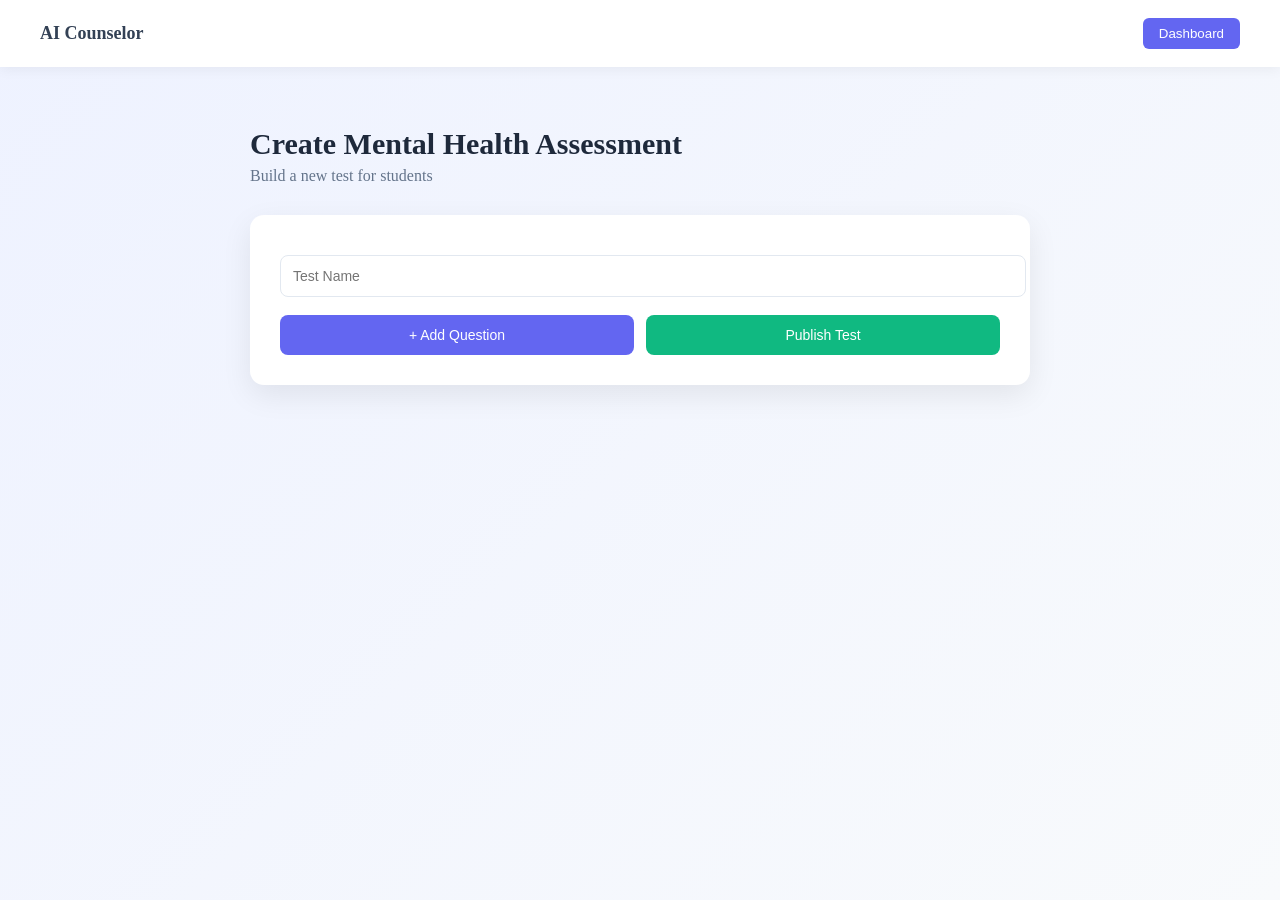
<file: frontend/counselor/create_test.html>
<!DOCTYPE html>
<html>

<head>
<title>Create Assessment</title>

<style>

/* PAGE */

body{
    margin:0;
    font-family:Segoe UI;
    background:linear-gradient(135deg,#eef2ff,#f8fafc);
    min-height:100vh;
}

/* NAVBAR */

.navbar{
    background:white;
    padding:18px 40px;
    display:flex;
    justify-content:space-between;
    align-items:center;
    box-shadow:0 3px 12px rgba(0,0,0,0.05);
}

.logo{
    font-weight:600;
    font-size:18px;
    color:#334155;
}

.nav-right button{
    background:#6366f1;
    color:white;
    border:none;
    padding:8px 16px;
    border-radius:6px;
    cursor:pointer;
    transition:0.2s;
}

.nav-right button:hover{
    background:#4f46e5;
    transform:translateY(-1px);
}

/* PAGE CONTENT */

.page{
    max-width:780px;
    margin:auto;
    padding:60px 20px;
}

/* HEADER */

.header{
    margin-bottom:30px;
}

.header h1{
    margin:0;
    font-size:30px;
    color:#1e293b;
}

.header p{
    color:#64748b;
    margin-top:6px;
}

/* BUILDER CARD */

.builder{
    background:white;
    padding:30px;
    border-radius:14px;
    box-shadow:0 10px 30px rgba(0,0,0,0.08);
}

/* INPUTS */

input, textarea{
    width:100%;
    padding:12px;
    border-radius:8px;
    border:1px solid #e2e8f0;
    font-size:14px;
    margin-top:10px;
    transition:0.2s;
}

textarea{
    height:80px;
    resize:none;
}

input:focus, textarea:focus{
    outline:none;
    border-color:#6366f1;
    box-shadow:0 0 0 3px rgba(99,102,241,0.15);
}

/* BUTTONS */

.actions{
    display:flex;
    gap:12px;
    margin-top:18px;
}

.btn{
    flex:1;
    padding:12px;
    border:none;
    border-radius:8px;
    cursor:pointer;
    font-size:14px;
    transition:0.25s;
}

.primary{
    background:#6366f1;
    color:white;
}

.primary:hover{
    background:#4f46e5;
    transform:translateY(-2px);
    box-shadow:0 6px 15px rgba(99,102,241,0.25);
}

.success{
    background:#10b981;
    color:white;
}

.success:hover{
    background:#059669;
    transform:translateY(-2px);
    box-shadow:0 6px 15px rgba(16,185,129,0.25);
}

/* QUESTION CARD */

.questionCard{
    border:1px solid #e2e8f0;
    padding:18px;
    border-radius:10px;
    margin-top:18px;
    background:#f9fafb;
    transition:0.25s;
}

.questionCard:hover{
    box-shadow:0 6px 18px rgba(0,0,0,0.08);
    transform:translateY(-2px);
}

.questionHeader{
    display:flex;
    justify-content:space-between;
    align-items:center;
    margin-bottom:10px;
}

.questionHeader h3{
    margin:0;
    font-size:16px;
    color:#1e293b;
}

.deleteBtn{
    background:#d63c3c;
    color:white;
    border:none;
    padding:4px 10px;
    border-radius:6px;
    cursor:pointer;
    font-size:12px;
    transition:0.2s;
}

.deleteBtn:hover{
    background:#dc2626;
}

/* OPTIONS */

.options{
    display:grid;
    grid-template-columns:1fr 1fr;
    gap:10px;
    margin-top:10px;
}

</style>
</head>


<body>

<!-- NAVBAR -->

<div class="navbar">
    <div class="logo">AI Counselor</div>

    <div class="nav-right">
        <button onclick="window.location.href='dashboard.html'">
            Dashboard
        </button>
    </div>
</div>


<!-- PAGE -->

<div class="page">

    <div class="header">
        <h1>Create Mental Health Assessment</h1>
        <p>Build a new test for students</p>
    </div>


    <div class="builder">

        <input id="testName" placeholder="Test Name">

        <div id="questions"></div>

        <div class="actions">
            <button class="btn primary" onclick="addQuestion()">
                + Add Question
            </button>

            <button class="btn success" onclick="publishTest()">
                Publish Test
            </button>
        </div>

    </div>

</div>
<script src="../js/script.js"></script>

<script>

let questionCount = 0;

/* ADD QUESTION */
function addQuestion(){
    questionCount++;

    let container = document.getElementById("questions");

    let card = document.createElement("div");

    card.className = "questionCard";
    card.id = "card" + questionCount;

    card.innerHTML = `
        <div class="questionHeader">
            <h3>Question ${questionCount}</h3>
            <button class="deleteBtn"
                    onclick="removeQuestion(${questionCount})">
                Delete
            </button>
        </div>

        <textarea placeholder="Enter question"></textarea>

        <div class="options">
            <input placeholder="Option 1">
            <input placeholder="Option 2">
            <input placeholder="Option 3">
            <input placeholder="Option 4">
        </div>
    `;

    container.appendChild(card);
}

/* REMOVE QUESTION */
function removeQuestion(id){

    let card = document.getElementById("card" + id);

    if(card){
        card.remove();
    }

    updateQuestionNumbers();   // ✅ IMPORTANT
}

function updateQuestionNumbers(){

    let cards = document.querySelectorAll(".questionCard");

    cards.forEach((card,index)=>{

        let number = index + 1;

        card.querySelector("h3").innerText = "Question " + number;

        let deleteBtn = card.querySelector(".deleteBtn");

        deleteBtn.setAttribute("onclick","removeQuestion("+number+")");

        card.id = "card" + number;
    });

    questionCount = cards.length;
}

/* PUBLISH TEST */
let isSubmitting = false;   // ✅ OUTSIDE function

async function publishTest(){

    if(isSubmitting) return;
    isSubmitting = true;

    let testName = document.getElementById("testName").value;

    if(testName === ""){
        alert("Enter test name");
        isSubmitting = false;
        return;
    }

    try{

        const res = await fetch(`${BASE_URL}/api/test`, {
            method:"POST",
            headers:{"Content-Type":"application/json"},
            body:JSON.stringify({title:testName})
        });

        const data = await res.json();

        if(!data.success){
            alert("Test creation failed");
            isSubmitting = false;
            return;
        }

        let test_id = data.test_id;

        let cards = document.querySelectorAll(".questionCard");

        if(cards.length === 0){
            alert("Add at least one question");
            isSubmitting = false;
            return;
        }

        for(let card of cards){

            let q = card.querySelector("textarea").value;

            if(q.trim() === "") continue;

            let inputs = card.querySelectorAll("input");

            await fetch(`${BASE_URL}/add_question`, {
                method:"POST",
                headers:{"Content-Type":"application/json"},
                body:JSON.stringify({
                    test_id,
                    question_text: q,
                    option1: inputs[0].value,
                    option2: inputs[1].value,
                    option3: inputs[2].value,
                    option4: inputs[3].value
                })
            });
        }

        alert("Test created successfully ✅");
        window.location.href = "tests.html";

    }catch(err){
        console.error(err);
        alert("Something went wrong");
    }

    isSubmitting = false;
}


</script>

</body>
</html>
</file>
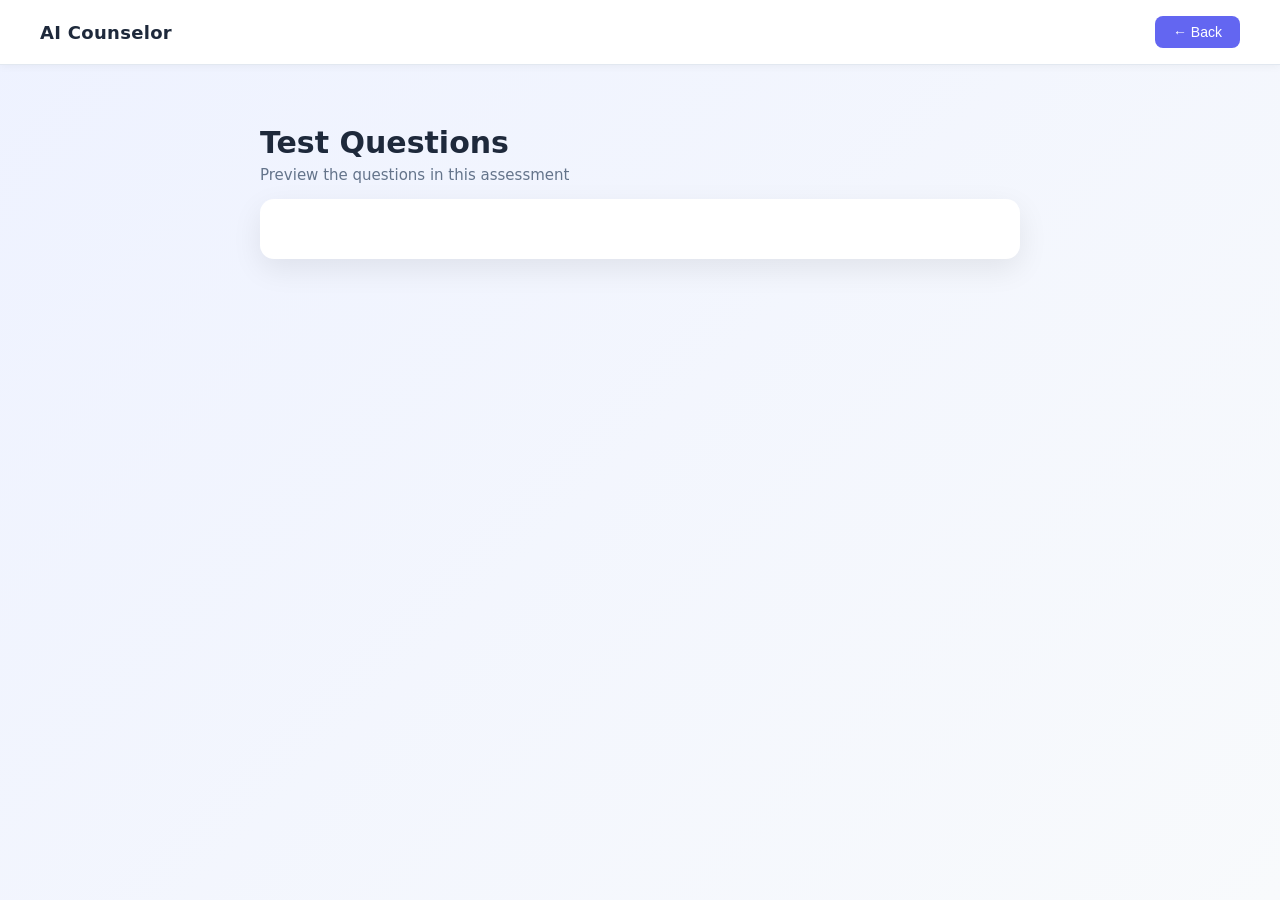
<file: frontend/counselor/manage_tests.html>
<!DOCTYPE html>
<html>

<head>
<title>View Test</title>

<style>

    /* PAGE */

body{
    margin:0;
    font-family:Segoe UI, system-ui, sans-serif;
    background:linear-gradient(135deg,#eef2ff,#f8fafc);
    min-height:100vh;
}

/* NAVBAR */

/* NAVBAR */

.navbar{
    background:white;
    height:64px;
    padding:0 40px;
    display:flex;
    align-items:center;
    justify-content:space-between;
    border-bottom:1px solid #e2e8f0;
    box-shadow:0 2px 8px rgba(0,0,0,0.04);
}

/* LOGO */

.logo{
    font-weight:700;
    font-size:18px;
    color:#1e293b;
    letter-spacing:0.3px;
}

/* NAV BUTTON */

.nav-btn{
    background:#6366f1;
    color:white;
    border:none;
    padding:8px 18px;
    border-radius:8px;
    font-size:14px;
    font-weight:500;
    cursor:pointer;
    transition:all 0.2s ease;
}

/* HOVER */

.nav-btn:hover{
    background:#4f46e5;
    transform:translateY(-1px);
    box-shadow:0 6px 16px rgba(99,102,241,0.25);
}

/* ACTIVE CLICK */

.nav-btn:active{
    transform:translateY(0px);
    box-shadow:none;
}

/* PAGE */

.page{
    max-width:760px;
    margin:auto;
    padding:60px 20px;
}

/* HEADER */

.header h1{
    margin:0;
    font-size:30px;
    font-weight:700;
    color:#1e293b;
}

.header p{
    margin-top:6px;
    font-size:15px;
    color:#64748b;
}

/* MAIN CARD */

.container{
    background:white;
    padding:30px;
    border-radius:14px;
    box-shadow:0 10px 30px rgba(0,0,0,0.08);
}

/* QUESTION CARD */

.question{
    border:1px solid #e2e8f0;
    padding:20px;
    margin-top:16px;
    border-radius:12px;
    background:#f9fafb;
    transition:0.25s;
}

.question:hover{
    transform:translateY(-2px);
    box-shadow:0 6px 18px rgba(0,0,0,0.08);
}

/* QUESTION TITLE */

.questionTitle{
    font-size:18px;
    font-weight:600;
    color:#1e293b;
    margin-bottom:6px;
}

/* QUESTION TEXT */

.questionText{
    font-size:16px;
    font-weight:500;
    color:#334155;
    margin-bottom:12px;
}

/* OPTIONS */

.option{
    padding:10px 12px;
    margin-top:8px;
    border-radius:8px;
    background:white;
    border:1px solid #e2e8f0;
    font-size:14px;
    color:#334155;
    line-height:1.4;
    transition:0.2s;
}

.option:hover{
    background:#f1f5f9;
}
</style>
</head>

<body>

<!-- NAVBAR -->

<div class="navbar">

    <div class="logo">
        AI Counselor
    </div>

    <button class="nav-btn" onclick="window.location.href='tests.html'">
        ← Back
    </button>

</div>


<!-- PAGE -->

<div class="page">

<div class="header">
    <h1>Test Questions</h1>
    <p>Preview the questions in this assessment</p>
</div>

<div class="container">

<div id="questions"></div>

</div>

</div>
<script src="../js/script.js"></script>

<script>

function getTestId(){

const params = new URLSearchParams(window.location.search)
return params.get("test_id")

}

async function loadQuestions(){

const test_id = getTestId()

const res = await fetch(`${BASE_URL}/questions/${test_id}`);
const data = await res.json()

let html = ""

data.questions.forEach((q,index)=>{

html += `

<div class="question">

<div class="questionTitle">
Question ${index+1}
</div>

<div class="questionText">
${q.question}
</div>

<div class="option">A. ${q.option1}</div>
<div class="option">B. ${q.option2}</div>
<div class="option">C. ${q.option3}</div>
<div class="option">D. ${q.option4}</div>

</div>

`

})

document.getElementById("questions").innerHTML = html

}

loadQuestions()

</script>

</body>
</html>
</file>
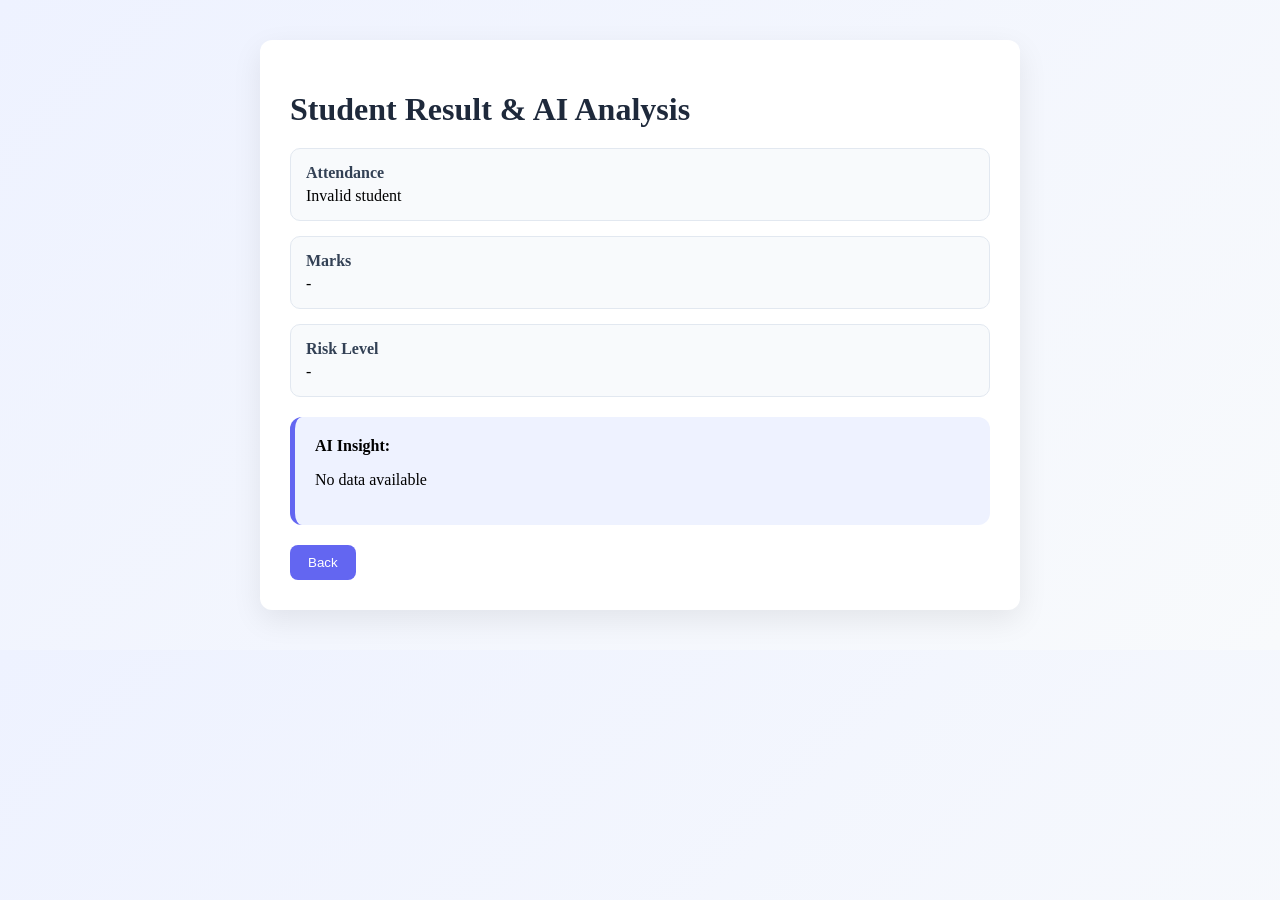
<file: frontend/counselor/results.html>
<!DOCTYPE html>
<html>

<head>
<title>Student Result</title>

<style>

body{
margin:0;
font-family:Segoe UI;
background:linear-gradient(135deg,#eef2ff,#f8fafc);
padding:40px;
}

.container{
max-width:700px;
margin:auto;
background:white;
padding:30px;
border-radius:12px;
box-shadow:0 10px 30px rgba(0,0,0,0.08);
}

h1{
margin-bottom:20px;
color:#1e293b;
}

.card{
margin-bottom:15px;
padding:15px;
border-radius:10px;
background:#f8fafc;
border:1px solid #e2e8f0;
}

.label{
font-weight:600;
color:#334155;
}

.value{
margin-top:5px;
font-size:16px;
}

.ai-box{
margin-top:20px;
padding:20px;
border-radius:12px;
background:#eef2ff;
border-left:5px solid #6366f1;
}

.back{
margin-top:20px;
background:#6366f1;
color:white;
border:none;
padding:10px 18px;
border-radius:8px;
cursor:pointer;
}

</style>
</head>

<body>

<div class="container">

<h1>Student Result & AI Analysis</h1>

<div class="card">
<div class="label">Attendance</div>
<div class="value" id="attendance"></div>
</div>

<div class="card">
<div class="label">Marks</div>
<div class="value" id="marks"></div>
</div>

<div class="card">
<div class="label">Risk Level</div>
<div class="value" id="risk"></div>
</div>

<div class="ai-box">
<b>AI Insight:</b>
<p id="ai"></p>
</div>

<button class="back" onclick="goBack()">Back</button>

</div>

<script src="../js/script.js"></script>

<script>

// get student id from URL
 
const params = new URLSearchParams(window.location.search)
const studentId = params.get("student_id")

// 🔥 DEBUG
console.log("Student ID:", studentId)

async function loadResult(){

// ❌ STOP IF INVALID
if(!studentId || studentId === "undefined"){
    document.getElementById("attendance").innerText = "Invalid student"
    document.getElementById("marks").innerText = "-"
    document.getElementById("risk").innerText = "-"
    document.getElementById("ai").innerText = "No data available"
    return
}

try{

const res = await fetch(`${BASE_URL}/student_profile/${studentId}`)


if(!res.ok){
    throw new Error("API failed")
}

const data = await res.json()

document.getElementById("attendance").innerText = data.attendance + "%"
document.getElementById("marks").innerText = data.marks
document.getElementById("risk").innerText = data.risk
document.getElementById("ai").innerText = data.ai_insight

}catch(err){

console.error(err)

document.getElementById("ai").innerText = "Error loading data"

}

}

function goBack(){
window.history.back()
}

loadResult()

</script>

</body>
</html>
</file>
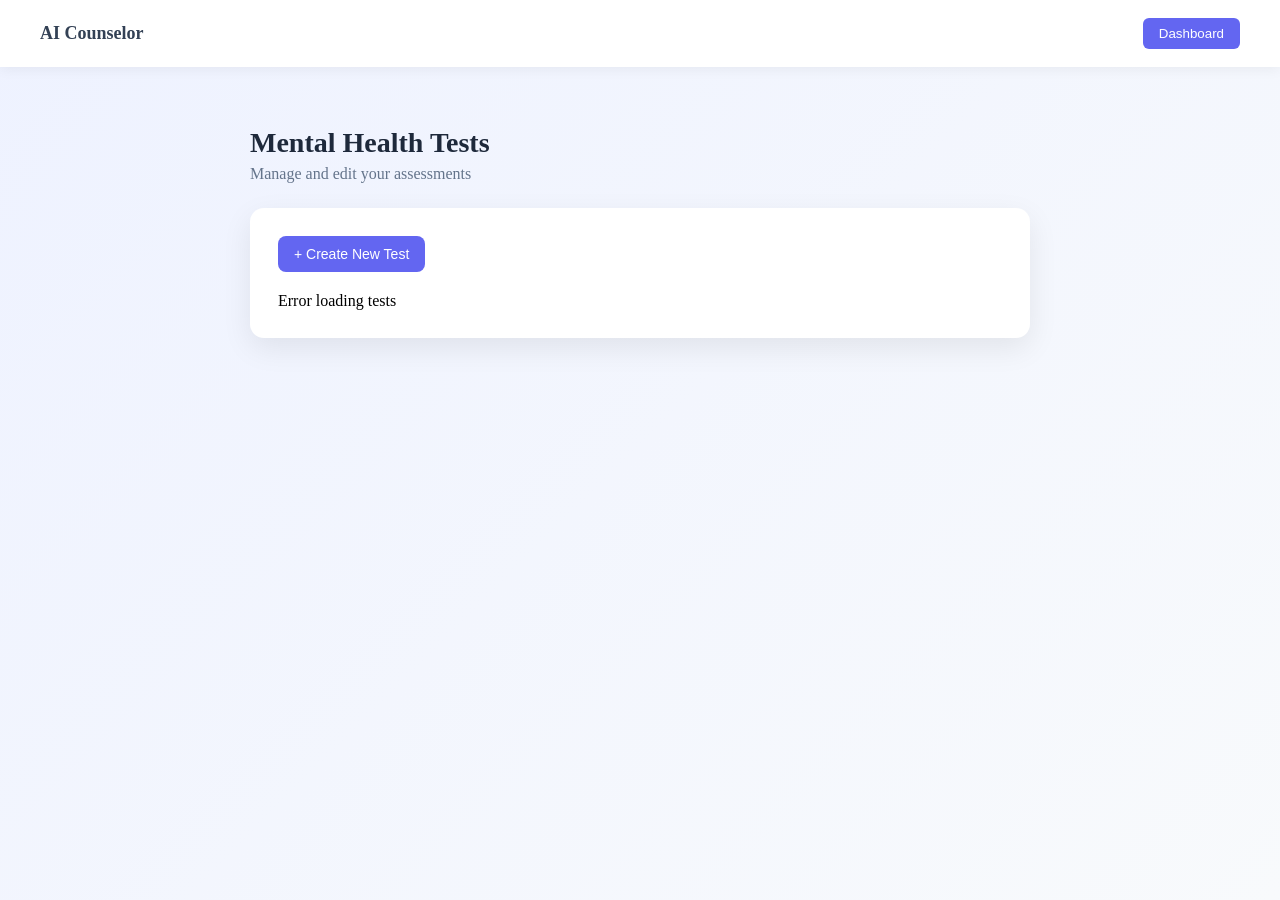
<file: frontend/counselor/tests.html>
<!DOCTYPE html>
<html>

<head>
<title>Counselor Tests</title>

<style>

/* PAGE */

body{
    margin:0;
    font-family:Segoe UI;
    background:linear-gradient(135deg,#eef2ff,#f8fafc);
    min-height:100vh;
}

/* NAVBAR */

.navbar{
    background:white;
    padding:18px 40px;
    display:flex;
    justify-content:space-between;
    align-items:center;
    box-shadow:0 3px 12px rgba(0,0,0,0.05);
}

.logo{
    font-weight:600;
    font-size:18px;
    color:#334155;
}

.nav-right button{
    background:#6366f1;
    color:white;
    border:none;
    padding:8px 16px;
    border-radius:6px;
    cursor:pointer;
    transition:0.2s;
}

.nav-right button:hover{
    background:#4f46e5;
    transform:translateY(-1px);
}

/* PAGE */

.page{
    max-width:780px;
    margin:auto;
    padding:60px 20px;
}

/* HEADER */

.header{
    margin-bottom:25px;
}

.header h1{
    margin:0;
    font-size:28px;
    color:#1e293b;
}

.header p{
    color:#64748b;
    margin-top:6px;
}

/* MAIN CARD */

.container{
    background:white;
    padding:28px;
    border-radius:14px;
    box-shadow:0 10px 30px rgba(0,0,0,0.08);
}

/* CREATE BUTTON */

.createBtn{
    background:#6366f1;
    color:white;
    border:none;
    padding:10px 16px;
    border-radius:8px;
    cursor:pointer;
    font-size:14px;
    margin-bottom:20px;
    transition:0.25s;
}

.createBtn:hover{
    background:#4f46e5;
    transform:translateY(-2px);
    box-shadow:0 6px 15px rgba(99,102,241,0.25);
}

/* TEST CARDS */

.testCard{
    border:1px solid #e2e8f0;
    padding:16px;
    border-radius:10px;
    display:flex;
    justify-content:space-between;
    align-items:center;
    margin-top:12px;
    background:#f9fafb;
    transition:0.25s;
}

.testCard:hover{
    transform:translateY(-2px);
    box-shadow:0 6px 18px rgba(0,0,0,0.08);
}

/* TEST NAME */

.testName{
    font-size:15px;
    color:#1e293b;
    font-weight:500;
}

.testCard {
    display: flex;
    justify-content: space-between;
    align-items: center;
}

.actions {
    display: flex;
    gap: 10px;
}

/* VIEW BUTTON */

.viewBtn {
    background: linear-gradient(135deg, #6366f1, #7b61ff);
    color: white;
    border: none;
    padding: 7px 16px;
    border-radius: 20px;
    font-size: 13px;
    cursor: pointer;
    font-weight: 500;
    transition: all 0.25s ease;
}

.viewBtn:hover {
    transform: translateY(-2px);
    box-shadow: 0 6px 14px rgba(99, 102, 241, 0.4);
}

.deleteBtn {
    background: #f87171;
    color: white;
    border: none;
    padding: 7px 16px;
    border-radius: 20px;
    font-size: 13px;
    cursor: pointer;
    font-weight: 500;
    transition: all 0.25s ease;
    margin-left: 10px;
}

.deleteBtn:hover {
    background: #ef4444;
    transform: translateY(-2px);
    box-shadow: 0 6px 14px rgba(239, 68, 68, 0.3);
}

</style>
</head>


<body>

<!-- NAVBAR -->

<div class="navbar">

    <div class="logo">AI Counselor</div>

    <div class="nav-right">
        <button onclick="window.location.href='dashboard.html'">
            Dashboard
        </button>
    </div>

</div>


<!-- PAGE -->

<div class="page">

<div class="header">
    <h1>Mental Health Tests</h1>
    <p>Manage and edit your assessments</p>
</div>


<div class="container">

<button class="createBtn" onclick="createTest()">
+ Create New Test
</button>

<div id="tests"></div>

</div>


<script src="../js/script.js"></script>

<script>

function viewTest(id){
    window.location.href = "manage_tests.html?test_id=" + id;
}

async function loadTests(){
    try{
        const res = await fetch(`${BASE_URL}/tests`);

        if(!res.ok){
            throw new Error("Failed to fetch tests");
        }

        const data = await res.json();
        console.log("API DATA:", data);

        let html = "";

        const tests = Array.isArray(data) ? data : data.tests;

        if(!tests){
            console.error("Invalid API response:", data);
            document.getElementById("tests").innerHTML = "No tests found";
            return;
        }

        tests.forEach(test => {
            html += `
            <div class="testCard">

                <div class="testName">${test.title}</div>

                <div class="actions">
                    <button class="viewBtn" onclick="viewTest(${test.id})">
                        View
                    </button>

                    <button class="deleteBtn" onclick="deleteTest(${test.id})">
                        Delete
                    </button>
                </div>

            </div>
            `;
        });

        document.getElementById("tests").innerHTML = html;

    }catch(err){
        console.error("LOAD ERROR:", err);
        document.getElementById("tests").innerHTML = "Error loading tests";
    }
}

async function deleteTest(id){

    if(!confirm("Are you sure you want to delete this test?")) return;

    try{
        const res = await fetch(`${BASE_URL}/delete_test/${id}`, {
            method: "DELETE"
        });

        if(!res.ok){
            throw new Error("Delete failed");
        }

        loadTests();

    }catch(err){
        console.error("DELETE ERROR:", err);
        alert("Failed to delete test");
    }
}

function createTest(){
    window.location.href = "create_test.html";
}

loadTests();

</script>

</body>
</html>
</file>
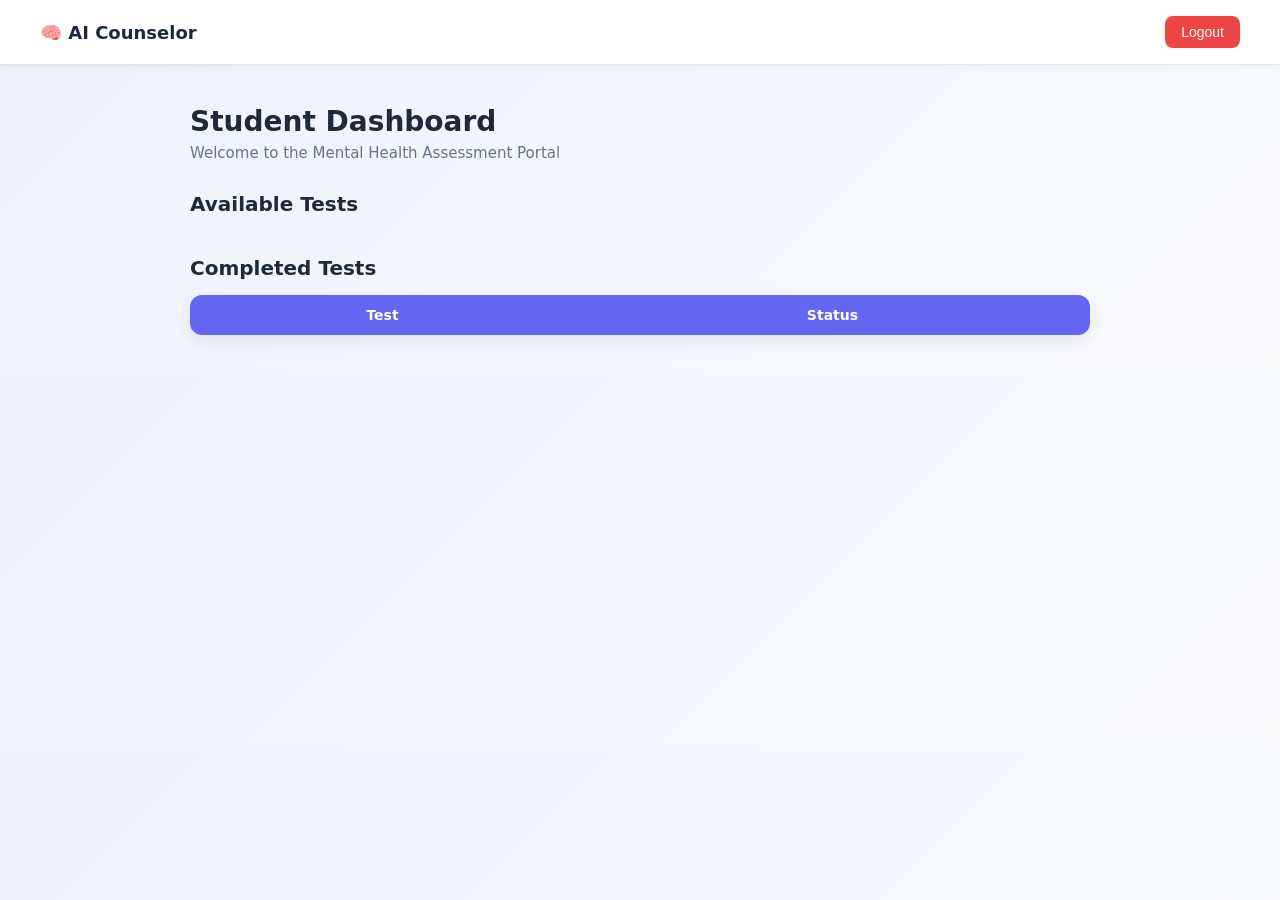
<file: frontend/student/dashboard.html>
<!DOCTYPE html>
<html>

<head>
<title>Student Dashboard</title>

<style>

/* PAGE */

body{
margin:0;
font-family:Segoe UI, system-ui;
background:linear-gradient(135deg,#eef2ff,#f8fafc);
}

/* NAVBAR */

.navbar{
height:64px;
background:white;
display:flex;
align-items:center;
justify-content:space-between;
padding:0 40px;
border-bottom:1px solid #e2e8f0;
box-shadow:0 2px 8px rgba(0,0,0,0.04);
}

.logo{
font-weight:700;
font-size:18px;
color:#1e293b;
}

.logout{
background:#ef4444;
color:white;
border:none;
padding:8px 16px;
border-radius:8px;
cursor:pointer;
font-size:14px;
font-weight:500;
transition:.2s;
}

.logout:hover{
background:#dc2626;
transform:translateY(-1px);
box-shadow:0 6px 14px rgba(239,68,68,0.25);
}

/* CONTAINER */

.container{
max-width:900px;
margin:auto;
padding:40px 20px;
}

/* HEADER */

.title{
font-size:28px;
font-weight:700;
color:#1e293b;
margin-bottom:6px;
}

.subtitle{
color:#64748b;
margin-bottom:30px;
font-size:15px;
}

/* TEST CARDS */

.testCard{
border:1px solid #e2e8f0;
border-radius:12px;
padding:20px;
margin-bottom:16px;
display:flex;
justify-content:space-between;
align-items:center;
background:white;
box-shadow:0 4px 14px rgba(0,0,0,0.06);
transition:.25s;
}

.testCard:hover{
transform:translateY(-3px);
box-shadow:0 10px 24px rgba(0,0,0,0.12);
}

/* TEST NAME */

.testName{
font-size:16px;
font-weight:500;
color:#334155;
}

/* BUTTON */

.startBtn{
background:#10b981;
color:white;
border:none;
padding:8px 18px;
border-radius:8px;
cursor:pointer;
font-size:14px;
font-weight:500;
transition:.2s;
}

.startBtn:hover{
background:#059669;
transform:translateY(-1px);
box-shadow:0 6px 14px rgba(16,185,129,0.25);
}

.sectionTitle{
font-size:20px;
font-weight:600;
color:#1e293b;
margin-bottom:15px;
}

/* RESULTS TABLE */

.resultsTable{
width:100%;
border-collapse:collapse;
background:white;
border-radius:12px;
overflow:hidden;
box-shadow:0 6px 18px rgba(0,0,0,0.08);
margin-top:10px;
}

.resultsTable th{
background:#6366f1;
color:white;
padding:12px;
font-size:14px;
}

.resultsTable td{
padding:12px;
text-align:center;
border-top:1px solid #eef2f7;
font-size:14px;
}

.resultsTable tr:hover{
background:#f8fafc;
}

</style>

</head>

<body>

<!-- NAVBAR -->

<div class="navbar">

<div class="logo">
🧠 AI Counselor
</div>

<button class="logout" onclick="logout()">
Logout
</button>

</div>


<div class="container">

<div class="title">
Student Dashboard
</div>

<div class="subtitle">
Welcome to the Mental Health Assessment Portal
</div>

<div class="sectionTitle">Available Tests</div>
<div id="tests"></div>

<div class="sectionTitle" style="margin-top:40px;">Completed Tests</div>

<table class="resultsTable">

<thead>
<tr>
<th>Test</th>
<th>Status</th>
</tr>
</thead>

<tbody id="completedTests"></tbody>

</table>

</div>

<script src="../js/script.js"></script>
<script>

async function loadTests(){

    const res = await fetch(`${BASE_URL}/tests`)
    const data = await res.json()

    let html=""

   data.forEach(test => {  // ✅ FIX HERE

        html+=`
        <div class="testCard">
            <div class="testName">
                ${test.title}
            </div>

            <button class="startBtn"
            onclick="startTest(${test.id})">
                Start Test
            </button>
        </div>
        `
    })

    document.getElementById("tests").innerHTML=html
}

function startTest(id){
window.location.href="test.html?test_id="+id
}

function logout(){

localStorage.removeItem("student_id")

window.location.href="../../index.html"

}

async function loadCompletedTests() {

    const student_id = localStorage.getItem("student_id");

    const res = await fetch(`${BASE_URL}/student/completed/${student_id}`);
    const data = await res.json();

    let html = "";

    data.tests.forEach(test => {

        html += `
        <tr>
            <td>${test.test_name}</td>
            <td style="color:#10b981;font-weight:500">
                Completed
            </td>
        </tr>
        `;
    });

    document.getElementById("completedTests").innerHTML = html;
}


loadTests()
loadCompletedTests()


</script>

</body>
</html>
</file>
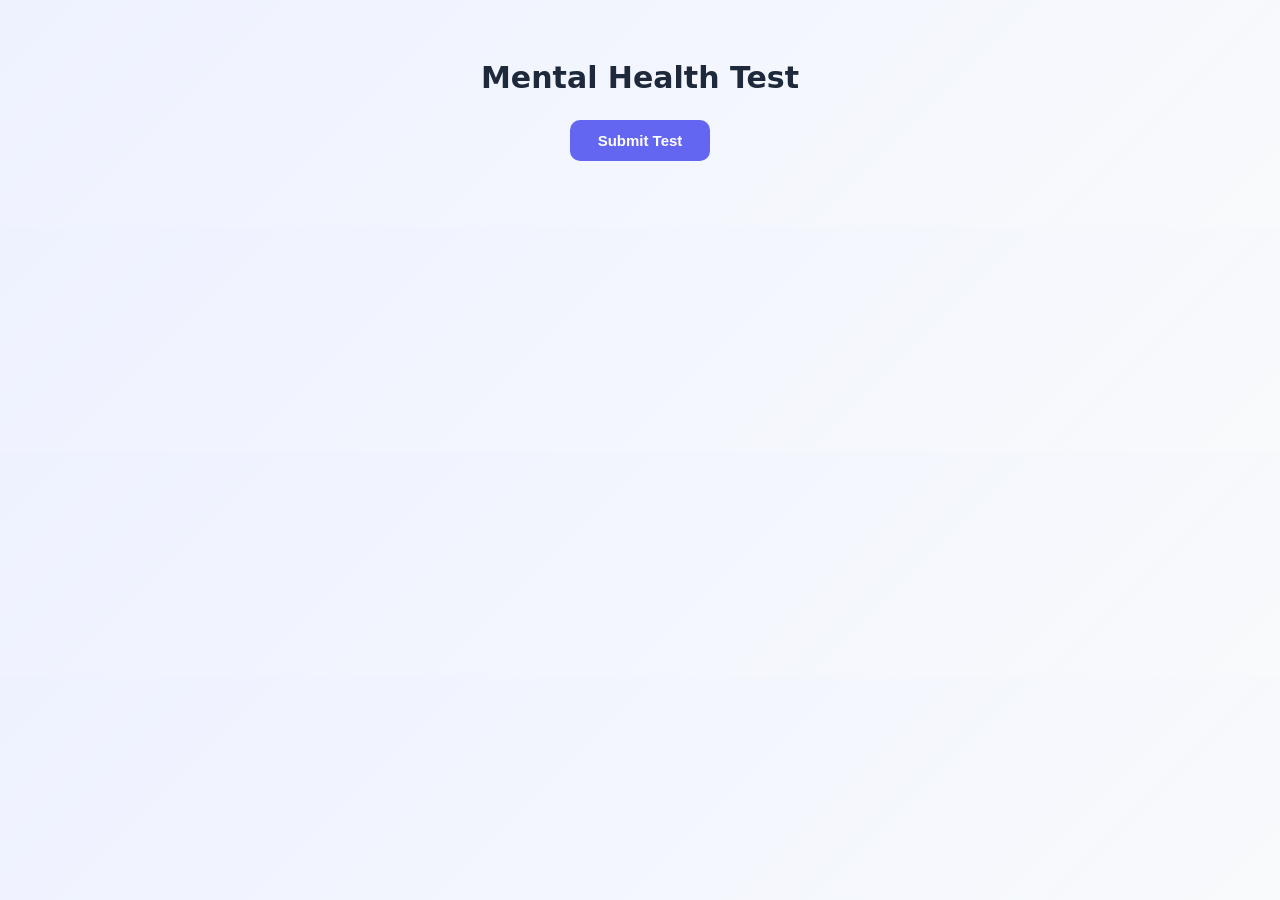
<file: frontend/student/test.html>
<!DOCTYPE html>
<html>

<head>
<title>Mental Health Test</title>

<style>

/* PAGE */

body{
margin:0;
font-family:Segoe UI, system-ui;
background:linear-gradient(135deg,#eef2ff,#f8fafc);
display:flex;
justify-content:center;
padding:40px 20px;
}

/* MAIN CONTAINER */

.container{
width:100%;
max-width:750px;
}

/* TITLE */

#testTitle{
font-size:30px;
font-weight:700;
color:#1e293b;
margin-bottom:25px;
text-align:center;
}

/* QUESTION CARD */

.test-card{
background:white;
padding:22px;
border-radius:12px;
margin-bottom:18px;
border:1px solid #e2e8f0;
box-shadow:0 6px 16px rgba(0,0,0,0.06);
transition:.25s;
}

.test-card:hover{
transform:translateY(-3px);
box-shadow:0 12px 28px rgba(0,0,0,0.12);
}

/* QUESTION TEXT */

.test-card h3{
margin-top:0;
font-size:20px;
font-weight:600;
color:#1e293b;
margin-bottom:14px;
line-height:1.5;
}

/* OPTIONS */

label{
display:block;
padding:11px 12px;
border-radius:8px;
cursor:pointer;
transition:.15s;
font-size:20px;
color:#334155;
}

label:hover{
background:#f1f5f9;
}

/* RADIO */

input[type="radio"]{
margin-right:8px;
}

/* SUBMIT BUTTON */

.submitBtn{
display:block;
margin:25px auto;
background:#6366f1;
color:white;
border:none;
padding:12px 28px;
border-radius:10px;
font-size:15px;
font-weight:600;
cursor:pointer;
transition:.2s;
}

.submitBtn:hover{
background:#4f46e5;
transform:translateY(-2px);
box-shadow:0 8px 18px rgba(99,102,241,0.35);
}

.question-number{
font-size:16px;
font-weight:700;
color:#6366f1;
margin-bottom:8px;
letter-spacing:0.6px;
text-transform:uppercase;
}

label{
display:block;
padding:10px 12px;
border-radius:8px;
cursor:pointer;
transition:.15s;
font-size:14px;
color:#334155;
}

label:hover{
background:#f1f5f9;
}

</style>

</head>

<body>

<div class="container">

<h1 id="testTitle">Mental Health Test</h1>

<div id="questions"></div>

<button class="submitBtn" onclick="submitTest()">
Submit Test
</button>

</div>

<script src="../js/script.js"></script>
<script>

// get test id from URL
const params = new URLSearchParams(window.location.search)
const testId = params.get("test_id")

// load test name
fetch(`${BASE_URL}/test/${testId}`)
.then(res => res.json())
.then(data => {
document.getElementById("testTitle").innerText = data.title
})


// load questions
fetch(`${BASE_URL}/questions/${testId}`)
.then(res => res.json())
.then(data => {

console.log("DATA:", data); // 👈 DEBUG (see structure)

let html = ""

// 👇 IMPORTANT — handle both cases
const questions = data.questions ? data.questions : data

questions.forEach((q,index) => {

html += `
<div class="test-card">

<div class="question-number">
Question ${index + 1}
</div>

<h3>${q.question}</h3>

<label><input type="radio" name="${q.id}" value="${q.option1}"> ${q.option1}</label>
<label><input type="radio" name="${q.id}" value="${q.option2}"> ${q.option2}</label>
<label><input type="radio" name="${q.id}" value="${q.option3}"> ${q.option3}</label>
<label><input type="radio" name="${q.id}" value="${q.option4}"> ${q.option4}</label>

</div>
`

})

document.getElementById("questions").innerHTML = html

})


// submit test
async function submitTest(){

const studentId = localStorage.getItem("student_id")

if(!studentId){
alert("Please login again")
window.location.href="../../index.html"
return
}

const btn = document.querySelector(".submitBtn")
btn.innerText = "Submitting..."
btn.disabled = true

const questions = document.querySelectorAll(".test-card")

const requests = []

for(let q of questions){

const checked = q.querySelector("input[type=radio]:checked")

if(!checked){
alert("Please answer all questions before submitting.")
btn.innerText = "Submit Test"
btn.disabled = false
return
}

const questionId = checked.name
const answer = checked.value

requests.push(
fetch(`${BASE_URL}/submit_response`, {
method:"POST",
headers:{
"Content-Type":"application/json"
},
body:JSON.stringify({
student_id: studentId,
test_id: testId,
question_id: questionId,
answer: answer
})
})
)

}

await Promise.all(requests)

await fetch(`${BASE_URL}/finish_test`, {
method:"POST",
headers:{
"Content-Type":"application/json"
},
body:JSON.stringify({
student_id: studentId,
test_id: testId
})
})

window.location.href="dashboard.html"

}

</script>

</body>
</html>
</file>
